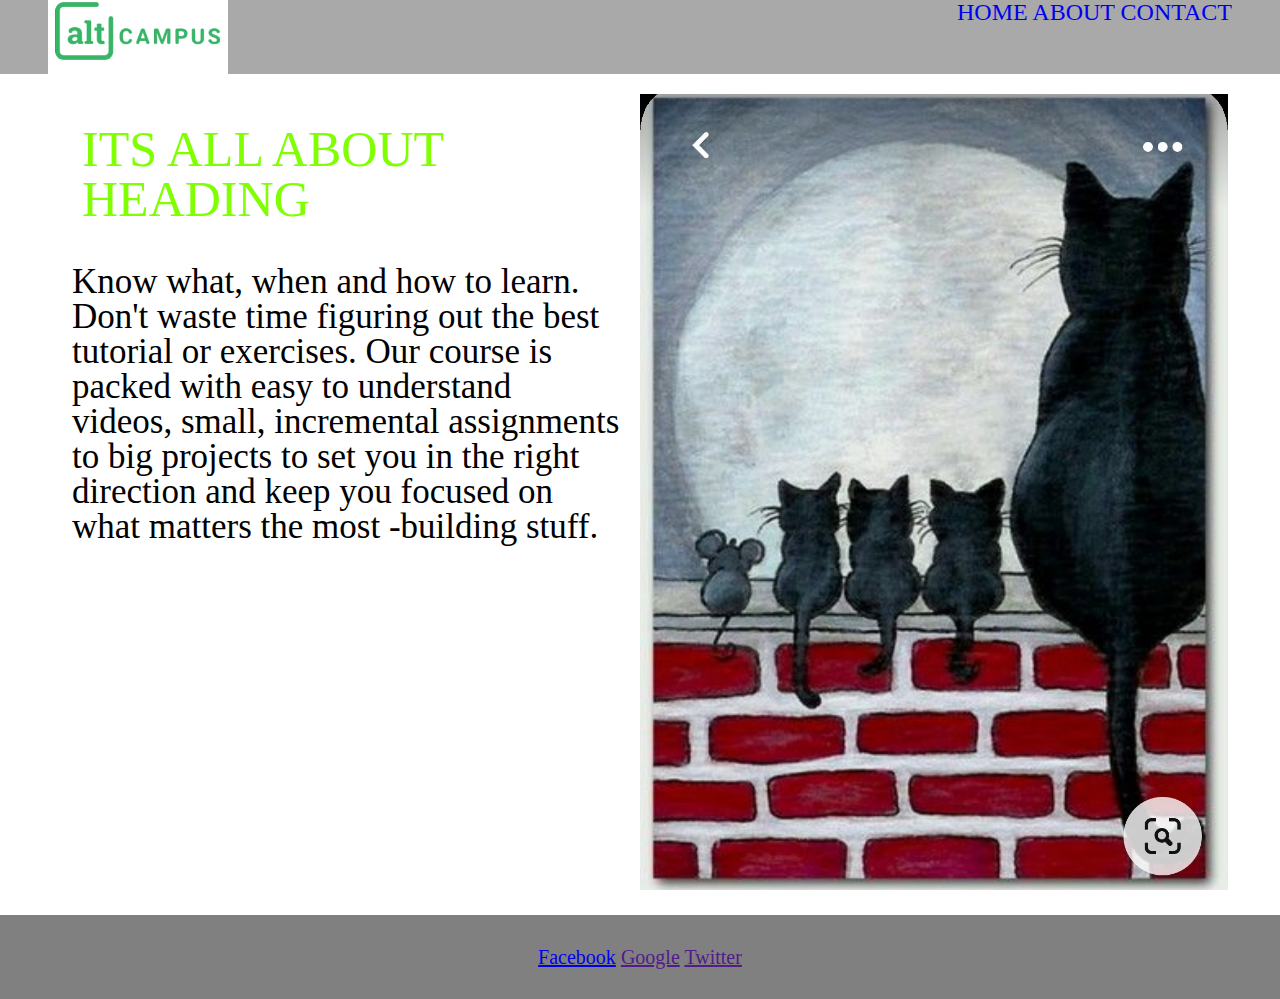
<file: block-BHaaax/index.html>
<!DOCTYPE html>
<html lang="eng">
    <head>
        <meta charset="UTF-8">
        <title>Positioning content</title>
        <link rel="stylesheet" href="assets/stylesheet/style.css"/>
    </head>
    <body>
        <header class="header">
            <div class="container">
                <a href="#" class="brand">
                    <img src="assets/media/altcamp.png" alt="brand logo"/>
                </a>
                <nav class="nav">
                    <a href="#">Home</a>
                    <a href="#">About</a>
                    <a href="#">Contact</a>
                </nav>
            </div>
            </header>
          <main>
            <article class="article">
                <div class="container">
                    <div class="col">
                        <h1 class="article-heading">Its all about heading</h1>
                        <p class="article-content">Know what, when and how to learn.
                            Don't waste time figuring out the best tutorial or exercises.
                            Our course is packed with easy to understand videos, small, incremental assignments to big projects to set you in the right direction and keep you focused on what matters the most -building stuff.</p>
                    </div>
                    <div class="col">
                        <img  class="article-img" src="assets/media/Screenshot_20220706-194408.jpg" alt="image">
                    </div>
                </div>
            </article>
          </main>  
        <footer>
            <nav class="footer">
            <a href="#">Facebook</a>
            <a href="">Google</a>
           <a href="" >Twitter</a>
        </nav>
        </footer>
    </body>
</html>
</file>
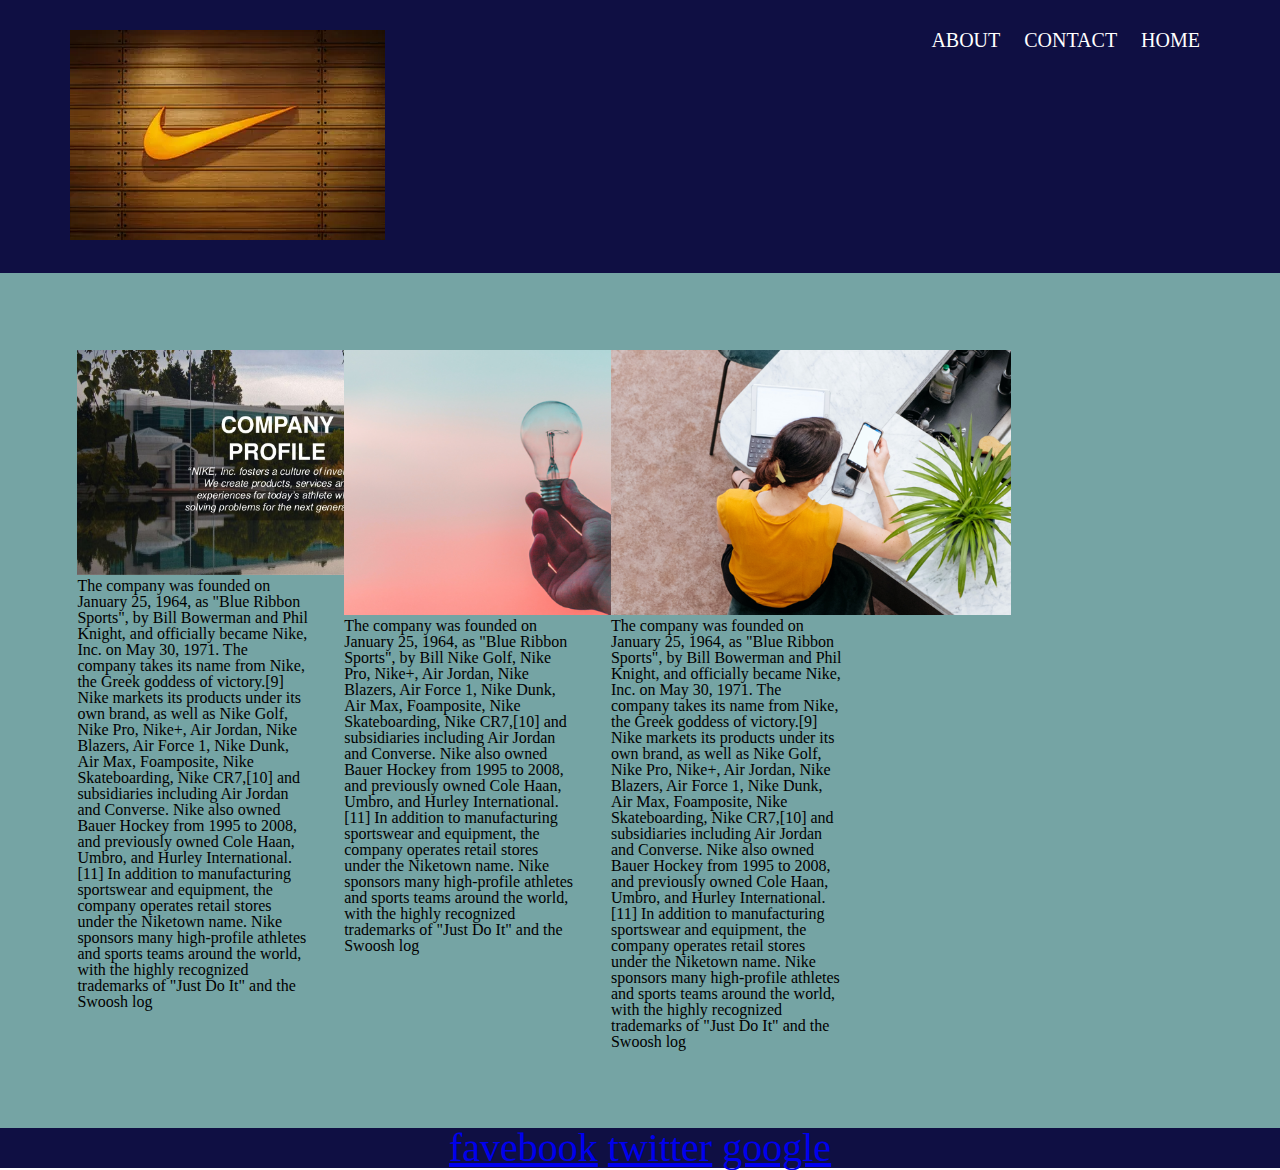
<file: block-BHaaba/index.html>
<!DOCTYPE html>
<html lamg="eng">
    <head>
        <meta charset="UTF-8">
        <title>assignment</title>
        <link rel="stylesheet" href="assets/stylesheet/style.css"/>
    </head>
    <body>
        <header class="header">
            <div class="container clearfix">
                <a  class="brand" href="">
                    <img src="assets/media/Nike-logo.webp" alt="brand logo"/>
                </a>
                <nav class="nav">
                    <a href="#">ABOUT</a>
                    <a href="#">CONTACT</a>
                    <a href="#">HOME</a>
                </nav>
            </div>
        </header>
        <main>
            <section class="section">
                <div class="container clearfix">
                    <article class="col">
                        <img class="article-img" src="assets/media/corporate-culture-of-nike-2-638.jpg" alt="image">
                        <p>The company was founded on January 25, 1964, as "Blue Ribbon Sports", by Bill Bowerman and Phil Knight, and officially became Nike, Inc. on May 30, 1971. The company takes its name from Nike, the Greek goddess of victory.[9] Nike markets its products under its own brand, as well as Nike Golf, Nike Pro, Nike+, Air Jordan, Nike Blazers, Air Force 1, Nike Dunk, Air Max, Foamposite, Nike Skateboarding, Nike CR7,[10] and subsidiaries including Air Jordan and Converse. Nike also owned Bauer Hockey from 1995 to 2008, and previously owned Cole Haan, Umbro, and Hurley International.[11] In addition to manufacturing sportswear and equipment, the company operates retail stores under the Niketown name. Nike sponsors many high-profile athletes and sports teams around the world, with the highly recognized trademarks of "Just Do It" and the Swoosh log</p>
                    </article>
                    <article class="col">
                        <img class="article-img" src="assets/media/pic01.png" alt="image">
                        <p>The company was founded on January 25, 1964, as "Blue Ribbon Sports", by Bill Nike Golf, Nike Pro, Nike+, Air Jordan, Nike Blazers, Air Force 1, Nike Dunk, Air Max, Foamposite, Nike Skateboarding, Nike CR7,[10] and subsidiaries including Air Jordan and Converse. Nike also owned Bauer Hockey from 1995 to 2008, and previously owned Cole Haan, Umbro, and Hurley International.[11] In addition to manufacturing sportswear and equipment, the company operates retail stores under the Niketown name. Nike sponsors many high-profile athletes and sports teams around the world, with the highly recognized trademarks of "Just Do It" and the Swoosh log</p>
                    </article>
                    <article class="col">
                        <img class="article-img" src="assets/media/pic03.png"  alt="image">
                        <p>The company was founded on January 25, 1964, as "Blue Ribbon Sports", by Bill Bowerman and Phil Knight, and officially became Nike, Inc. on May 30, 1971. The company takes its name from Nike, the Greek goddess of victory.[9] Nike markets its products under its own brand, as well as Nike Golf, Nike Pro, Nike+, Air Jordan, Nike Blazers, Air Force 1, Nike Dunk, Air Max, Foamposite, Nike Skateboarding, Nike CR7,[10] and subsidiaries including Air Jordan and Converse. Nike also owned Bauer Hockey from 1995 to 2008, and previously owned Cole Haan, Umbro, and Hurley International.[11] In addition to manufacturing sportswear and equipment, the company operates retail stores under the Niketown name. Nike sponsors many high-profile athletes and sports teams around the world, with the highly recognized trademarks of "Just Do It" and the Swoosh log</p>
                    </article>
                </div>
            </section>
        </main>
        <footer class="footer">
            <a href="#">favebook</a>
            <a href="#">twitter</a>
            <a href="#">google</a>
        </footer>
    </body>
</html>
</file>
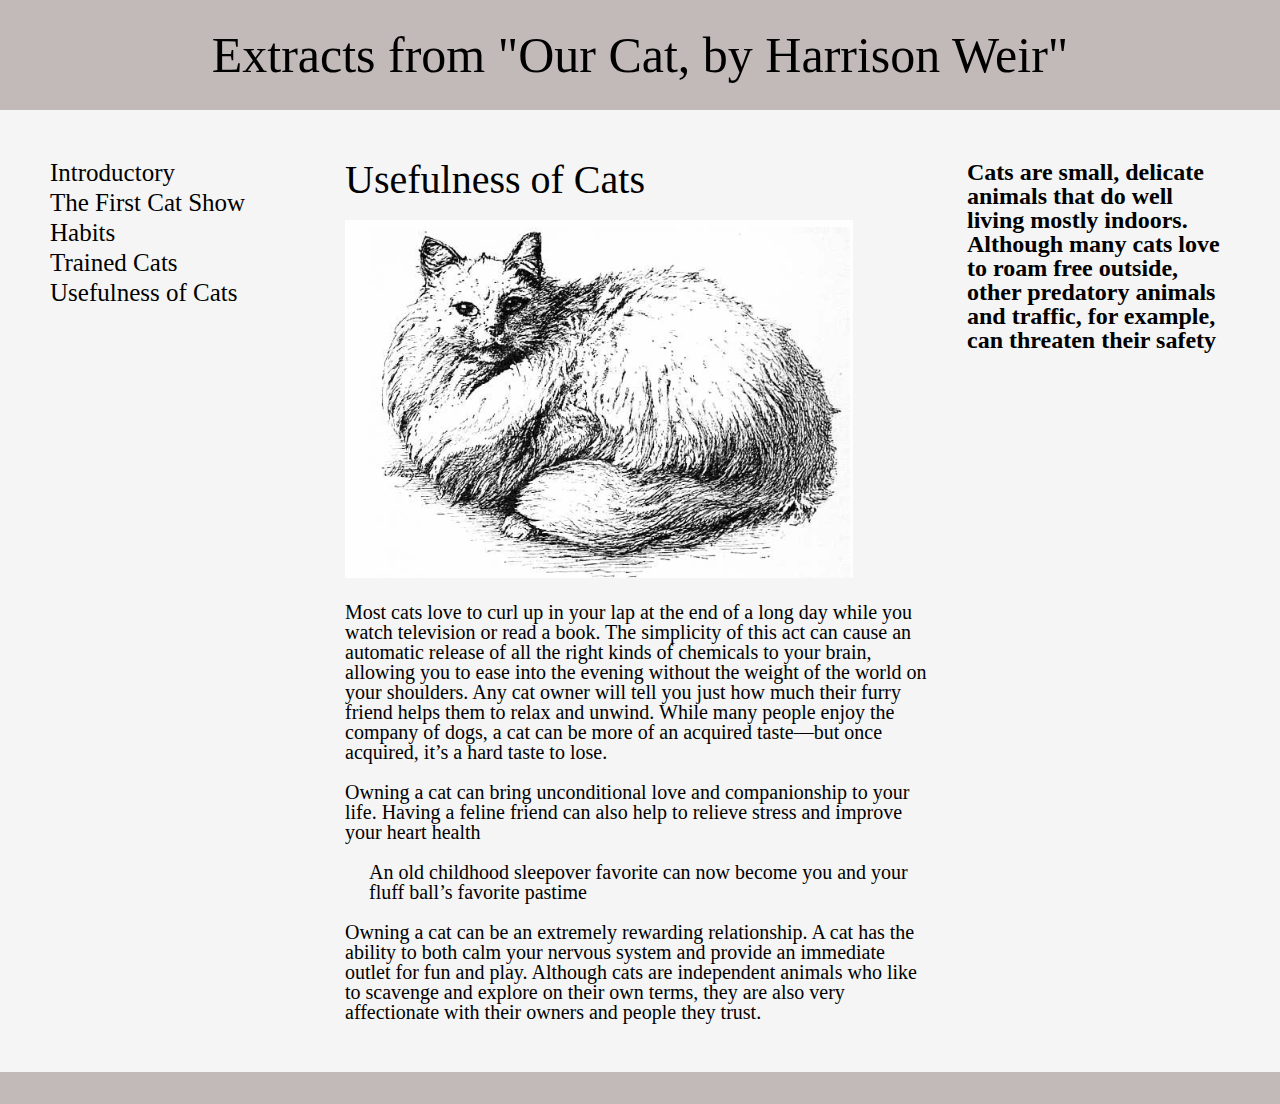
<file: block-BHaabd/index.html>
<!DOCTYPE html>
<html>
    <head>
        <meta charset="UTF-8"/>
        <title>assignment 2</title>
        <link rel="stylesheet" href="assets/stylesheet/style.css"/>
    </head>
    <body>
        <h1>Extracts from "Our Cat, by Harrison Weir"</h1>
        <main>
            <section>
                <div class="container clearfix">
                    <aside class="left left-sidebar">
                        <p>Introductory</p>
                        <p>The First Cat Show</p>
                        <p>Habits</p>
                        <p>Trained Cats</p>
                        <p>Usefulness of Cats</p>
                    </aside>
                    <article class="article left">
                        <h2>Usefulness of Cats</h2>
                        <img src="assets/media/ex-1.png" alt="cat image"/>
                        <p>Most cats love to curl up in your lap at the end of a long day while you watch television or read a book. The simplicity of this act can cause an automatic release of all the right kinds of chemicals to your brain, allowing you to ease into the evening without the weight of the world on your shoulders. Any cat owner will tell you just how much their furry friend helps them to relax and unwind. While many people enjoy the company of dogs, a cat can be more of an acquired taste—but once acquired, it’s a hard taste to lose.</p>
                        <p>Owning a cat can bring unconditional love and companionship to your life. Having a feline friend can also help to relieve stress and improve your heart health</p>
                         <p class="quote"> An old childhood sleepover favorite can now become you and your fluff ball’s favorite pastime</p>
                         <p>Owning a cat can be an extremely rewarding relationship. A cat has the ability to both calm your nervous system and provide an immediate outlet for fun and play. Although cats are independent animals who like to scavenge and explore on their own terms, they are also very affectionate with their owners and people they trust.</p>
                    </article>
                    <aside class="left right-sidebar">
                        <p>Cats are small, delicate animals that do well living mostly indoors. Although many cats love to roam free outside, other predatory animals and traffic, for example, can threaten their safety</p>
                    </aside>
                </div>
            </section>
        </main>
    </body>
</html>
</file>
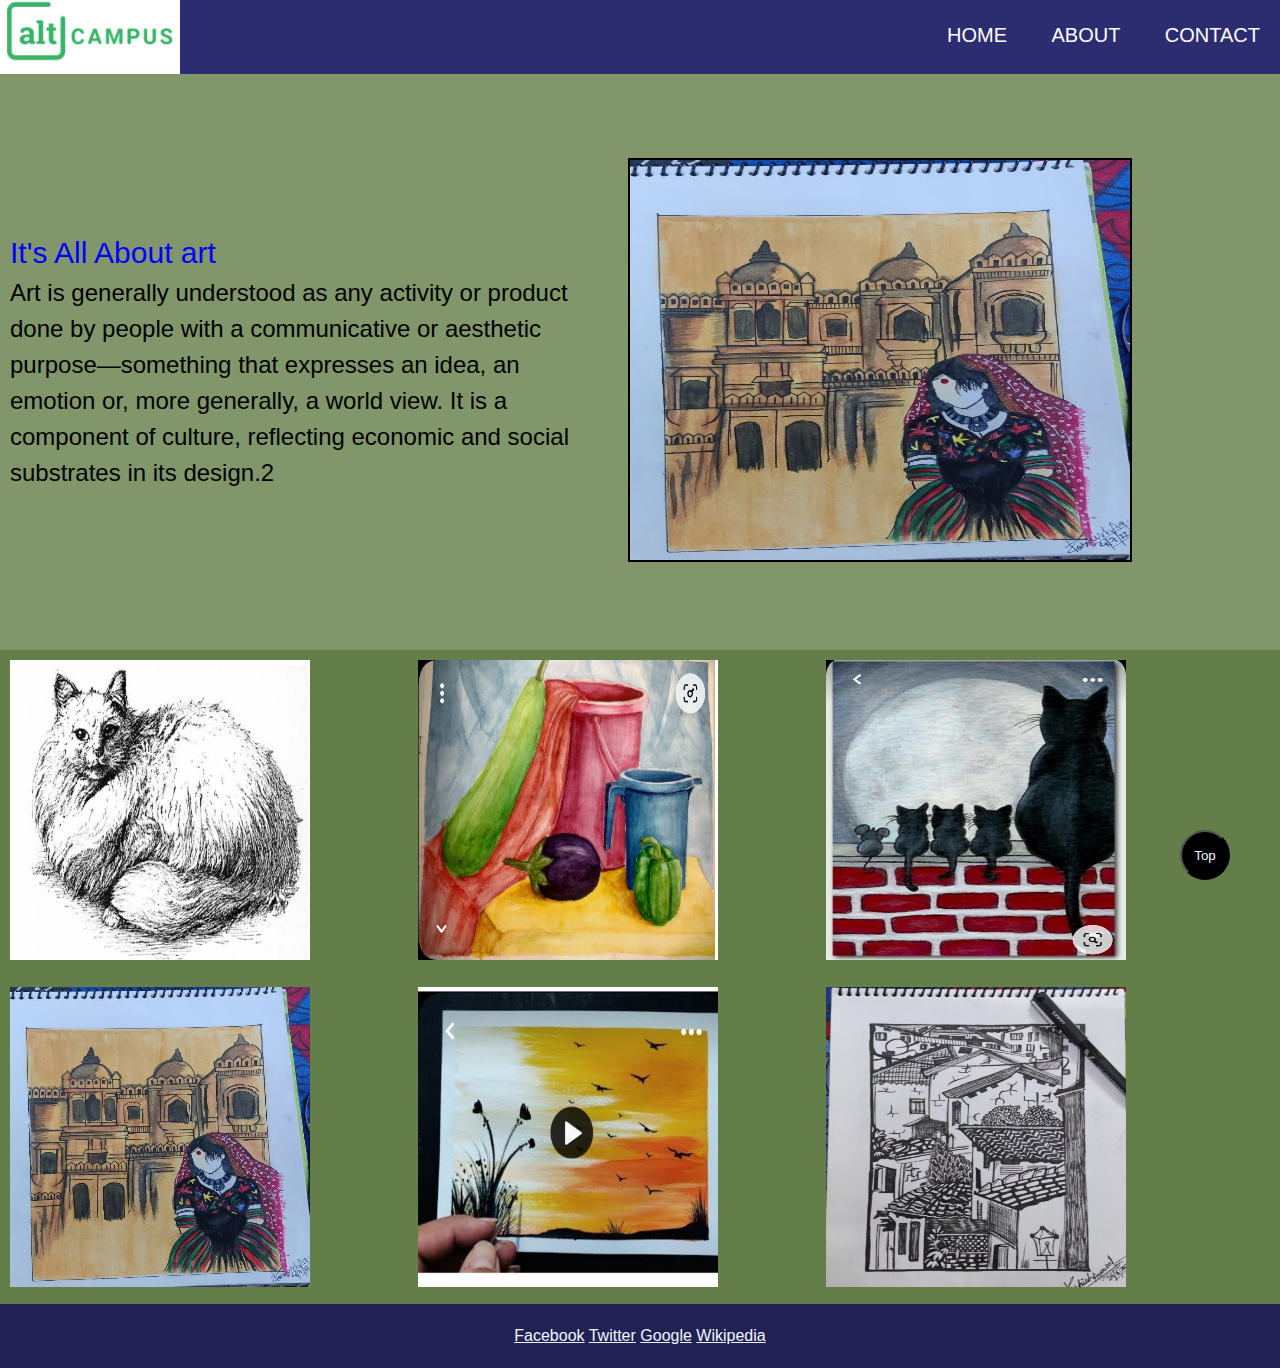
<file: block-BHaabg/index.html>
<!DOCTYPE html>
<html lang="en">
    <head>
        <meta charset="UTF-8"/>
        <title>Assignment 2</title>
        <link rel="stylesheet" href="assets/stylesheet/style.css"/>
    </head>
    <body id="top">
        <header class="header">
            <div class="container clearfix">
                <a  class="brand" href="#">
                    <img src="assets/media/IMG_20220103_195846.jpg" alt="brand-logo"/>
                </a>
                <nav class="nav">
                    <a href="#">HOME</a>
                    <a href="#">ABOUT</a>
                    <a href="#">CONTACT</a>
                </nav>
            </div>
        </header>
        <main>
            <section class="article">
                <article>
                    <div class="container clearfix">
                
                        <div class="col left">
                            <h1>It's All About art</h1>
                            <p>Art is generally understood as any activity or product done by people with a communicative or aesthetic purpose—something that expresses an idea, an emotion or, more generally, a world view. It is a component of culture, reflecting economic and social substrates in its design.2</p>
                        </div>
                        <div class="col right">
                            <img class="article-img" src="assets/media/IMG_20220713_224322_027.jpg" alt="painting">
                        </div>
                    </div>
                </article>
            </section>
            <section class="gallery">
            <gallery>
                <div class="container clearfix">
                    <div class="row-1">
                        <div class="col-gallery">
                            <img class="gallery-img" src="assets/media/ex-1.png" alt="image"/>
                        </div>
                        <div class="col-gallery">
                            <img class="gallery-img" src="assets/media/IMG_20220630_190111.jpg" alt="image"/>
                        </div> 
                        <div class="col-gallery">
                            <img class="gallery-img" src="assets/media/Screenshot_20220706-194408.jpg" alt="image"/>
                        </div>
                    </div>
                </div>
                <div class="container clearfix">
                <div class="row-2">
                    <div class="col-gallery">
                        <img class="gallery-img" src="assets/media/IMG_20220713_224322_027.jpg" alt="image"/>
                    </div>
                    <div class="col-gallery">
                        <img class="gallery-img" src="assets/media/IMG_20220630_185701.jpg" alt="image"/>
                    </div> 
                    <div class="col-gallery">
                        <img class="gallery-img" src="assets/media/IMG_20220708_104748_882.jpg" alt="image"/>
                    </div>
                </div>
                </div>
            </gallery>
            </section>
        </main>
        <footer class="footer">
                <a href="">Facebook</a>
                <a href="#">Twitter</a>
                <a href="#">Google</a>
                <a href="#">Wikipedia</a>
                <button>
                <a href="#top">Top</a>
                </button>
        </footer>
    </body>
</html>
</file>
<file: block-BHaaax/assets/stylesheet/style.css>
/* http://meyerweb.com/eric/tools/css/reset/ 
   v2.0 | 20110126
   License: none (public domain)
*/

html, body, div, span, applet, object, iframe,
h1, h2, h3, h4, h5, h6, p, blockquote, pre,
a, abbr, acronym, address, big, cite, code,
del, dfn, em, img, ins, kbd, q, s, samp,
small, strike, strong, sub, sup, tt, var,
b, u, i, center,
dl, dt, dd, ol, ul, li,
fieldset, form, label, legend,
table, caption, tbody, tfoot, thead, tr, th, td,
article, aside, canvas, details, embed, 
figure, figcaption, footer, header, hgroup, 
menu, nav, output, ruby, section, summary,
time, mark, audio, video {
	margin: 0;
	padding: 0;
	border: 0;
	font-size: 100%;
	font: inherit;
	vertical-align: baseline;
}
/* HTML5 display-role reset for older browsers */
article, aside, details, figcaption, figure, 
footer, header, hgroup, menu, nav, section {
	display: block;
}
body {
	line-height: 1;
}
ol, ul {
	list-style: none;
}
blockquote, q {
	quotes: none;
}
blockquote:before, blockquote:after,
q:before, q:after {
	content: '';
	content: none;
}
table {
	border-collapse: collapse;
	border-spacing: 0;
	/* custome style */

}
.header{
	background-color: darkgrey;
	font-size: 0;
	padding: 0 16px;
}
.container{
	max-width: 1300px;
	margin: 0 auto;
	padding: 0 32px;
}
.brand img{
	width: 180px;
}
.brand ,
.nav{
display: inline-block;
vertical-align: middle;
}
.nav{
	width: calc(100%-180px);
	font-size: 24px;
    float: right;
}
.nav a{
	text-decoration: none;
	text-transform: uppercase;
	margin-left: 50px 0;
}

.article{
	font-size: 0;
	padding: 20px;
}
 .article-img{
	width: 100%;
}
.col{
	width: 50%;
	display: inline-block;
	font-size: 30px;
	vertical-align: top;
}
.article-heading{
	font-size: 50px;
	padding: 20px;
	margin: 10px;
	color: chartreuse;
	text-transform: uppercase;
}
.article-content{
	font-size: 35px;
	padding: 10px;
	margin: 10px;
}
.footer{
	font-size: 20px;
	background-color: grey;
	text-align: center;
	padding: 32px;
}
</file>
<file: block-BHaaba/assets/stylesheet/style.css>
/* http://meyerweb.com/eric/tools/css/reset/ 
   v2.0 | 20110126
   License: none (public domain)
*/

html, body, div, span, applet, object, iframe,
h1, h2, h3, h4, h5, h6, p, blockquote, pre,
a, abbr, acronym, address, big, cite, code,
del, dfn, em, img, ins, kbd, q, s, samp,
small, strike, strong, sub, sup, tt, var,
b, u, i, center,
dl, dt, dd, ol, ul, li,
fieldset, form, label, legend,
table, caption, tbody, tfoot, thead, tr, th, td,
article, aside, canvas, details, embed, 
figure, figcaption, footer, header, hgroup, 
menu, nav, output, ruby, section, summary,
time, mark, audio, video {
	margin: 0;
	padding: 0;
	border: 0;
	font-size: 100%;
	font: inherit;
	vertical-align: baseline;
}
/* HTML5 display-role reset for older browsers */
article, aside, details, figcaption, figure, 
footer, header, hgroup, menu, nav, section {
	display: block;
}
body {
	line-height: 1;
}
ol, ul {
	list-style: none;
}
blockquote, q {
	quotes: none;
}
blockquote:before, blockquote:after,
q:before, q:after {
	content: '';
	content: none;
}
table {
	border-collapse: collapse;
	border-spacing: 0;
}
/* custom styles */
/* header  */
.header , .footer{
	background-color: rgb(15, 15, 67);
	padding: 0 auto;
}
.container{
	max-width: 1200px;
	margin: 0 auto;
}
/* clearfix */
.clearfix::before , .clearfix::after{
	display: table;
	content: "";
}
.clearfix::after{
	clear: both;
}
.brand , .nav{
	padding: 30px;
}
.brand{
   float: left;
}
.nav{
	float: right;
}
.nav a{
	text-decoration: none;
	text-align: center;
	font-size: 20px;
	padding: 10px;
	color: white;
}	

/* article */
.section{
	background-color: rgb(117, 164, 164);
	padding: 60px;
}
.article-img{
	width: 400px;
}
.col{
	float: left;
	width: 20%;
	margin: 1.5%;
}
.footer{
	text-align: center;
	font-size: 40px;
	padding: 0 auto;
}
</file>
<file: block-BHaabd/assets/stylesheet/style.css>
/* http://meyerweb.com/eric/tools/css/reset/ 
   v2.0 | 20110126
   License: none (public domain)
*/

html, body, div, span, applet, object, iframe,
h1, h2, h3, h4, h5, h6, p, blockquote, pre,
a, abbr, acronym, address, big, cite, code,
del, dfn, em, img, ins, kbd, q, s, samp,
small, strike, strong, sub, sup, tt, var,
b, u, i, center,
dl, dt, dd, ol, ul, li,
fieldset, form, label, legend,
table, caption, tbody, tfoot, thead, tr, th, td,
article, aside, canvas, details, embed, 
figure, figcaption, footer, header, hgroup, 
menu, nav, output, ruby, section, summary,
time, mark, audio, video {
	margin: 0;
	padding: 0;
	border: 0;
	font-size: 100%;
	font: inherit;
	vertical-align: baseline;
}
/* HTML5 display-role reset for older browsers */
article, aside, details, figcaption, figure, 
footer, header, hgroup, menu, nav, section {
	display: block;
}
body {
	line-height: 1;
}
ol, ul {
	list-style: none;
}
blockquote, q {
	quotes: none;
}
blockquote:before, blockquote:after,
q:before, q:after {
	content: '';
	content: none;
}
table {
	border-collapse: collapse;
	border-spacing: 0;
}
/* custom style */
* ,
*::before ,
* ::after{
    box-sizing: border-box;
}
body{
    background-color: rgb(194, 185, 185);
    font-size: 24px;
    padding-bottom: 32px;
}
h1{
    font-size: 50px;
    text-align: center;
    margin: 30px;
}
/* section */
.container{
    max-width: 1500px;
    background-color: whitesmoke;
    margin: 0 auto;
    padding: 50px;
}
/* clearfix */
.clearfix::before , .clearfix::after{
    display: table;
    content: "";
}
.clearfix::after{
    clear: both;
}

/* article */
h2{
    font-size: 40px;
    color: black;
    padding-bottom: 20px;
    font-weight: 300px;
}
.article img{
    font-size: 300px;
}
.left{
    float: left;
}
aside{
    width: 25%;
}
article{
    width: 50%;
}
.left-sidebar p{
    font-size: 25px;
    padding-bottom: 5px;
}
.article p{
    font-size: 20px;
    padding-top: 20px;
}
.quote{
    padding-left: 24px;
}
.right-sidebar{
    padding-left: 32px;
    font-size: 24px;
    font-weight: 700;

}
</file>
<file: block-BHaabg/assets/stylesheet/style.css>
/* http://meyerweb.com/eric/tools/css/reset/ 
   v2.0 | 20110126
   License: none (public domain)
*/

html, body, div, span, applet, object, iframe,
h1, h2, h3, h4, h5, h6, p, blockquote, pre,
a, abbr, acronym, address, big, cite, code,
del, dfn, em, img, ins, kbd, q, s, samp,
small, strike, strong, sub, sup, tt, var,
b, u, i, center,
dl, dt, dd, ol, ul, li,
fieldset, form, label, legend,
table, caption, tbody, tfoot, thead, tr, th, td,
article, aside, canvas, details, embed, 
figure, figcaption, footer, header, hgroup, 
menu, nav, output, ruby, section, summary,
time, mark, audio, video {
	margin: 0;
	padding: 0;
	border: 0;
	font-size: 100%;
	font: inherit;
	vertical-align: baseline;
}
/* HTML5 display-role reset for older browsers */
article, aside, details, figcaption, figure, 
footer, header, hgroup, menu, nav, section {
	display: block;
}
body {
	line-height: 1;
}
ol, ul {
	list-style: none;
}
blockquote, q {
	quotes: none;
}
blockquote:before, blockquote:after,
q:before, q:after {
	content: '';
	content: none;
}
table {
	border-collapse: collapse;
	border-spacing: 0;
}
/* custome style */
body{
    line-height: 1.5;
    font-family: Verdana, Geneva, Tahoma, sans-serif;
}
.header{
    background-color: rgb(44, 44, 112);
    position: fixed;
    width: 100%;
}
.header img{
    width: 180px;
    vertical-align: middle;
}
.nav {
    float: inline-end;
    padding: 20px 0;
}
.nav a{
    color: white;
    padding: 0 20px;
    text-decoration: none;
    font-size: 20px;
    text-align: right;
}
.container{
    max-width: 1300px;
    margin: 0 auto;
    padding: 0 auto;
    vertical-align: middle;
}
/* article */
.article-img{
    width: 500px;
    height: 400px;
    outline: 2px solid black;
}
h1{
    font-size: 30px;
    font-weight: 500px;
    color: blue;
}
p{
    font-size: 24px;
    color: black;
}
.col{
    width: 600px;
    display: inline-block;
    padding: 10px;
}
.left{
    vertical-align: middle;
}
.right{
    vertical-align: middle;
}
.article{
    font-size: 0;
    background-color: rgb(129, 151, 107);
    padding: 80px 0;
    padding-top: 150px;
}
.gallery-img{
   width: 300px;
   height: 300px;
}
.col-gallery{
    width: 30.33%;
    float: left;
    padding: 10px;
}
.clearfix::before , .clearfix::after{
    content: "";
    display: table;
}
.clearfix::after{
    clear: both;
}
.gallery{
    background-color: rgb(99, 126, 72);
}
.footer{
    background-color: rgb(33, 33, 83);
    padding: 20px;
    text-align: center;
}
.footer a{
    color: aliceblue;
}
button{
    border-radius: 50%;
    color: coral;
    background-color: black;
    width: 50px;
    height: 50px;
    position: fixed;
    bottom: 20px;
    right: 50px;
}
button a{
    text-decoration: none;
}
</file>
